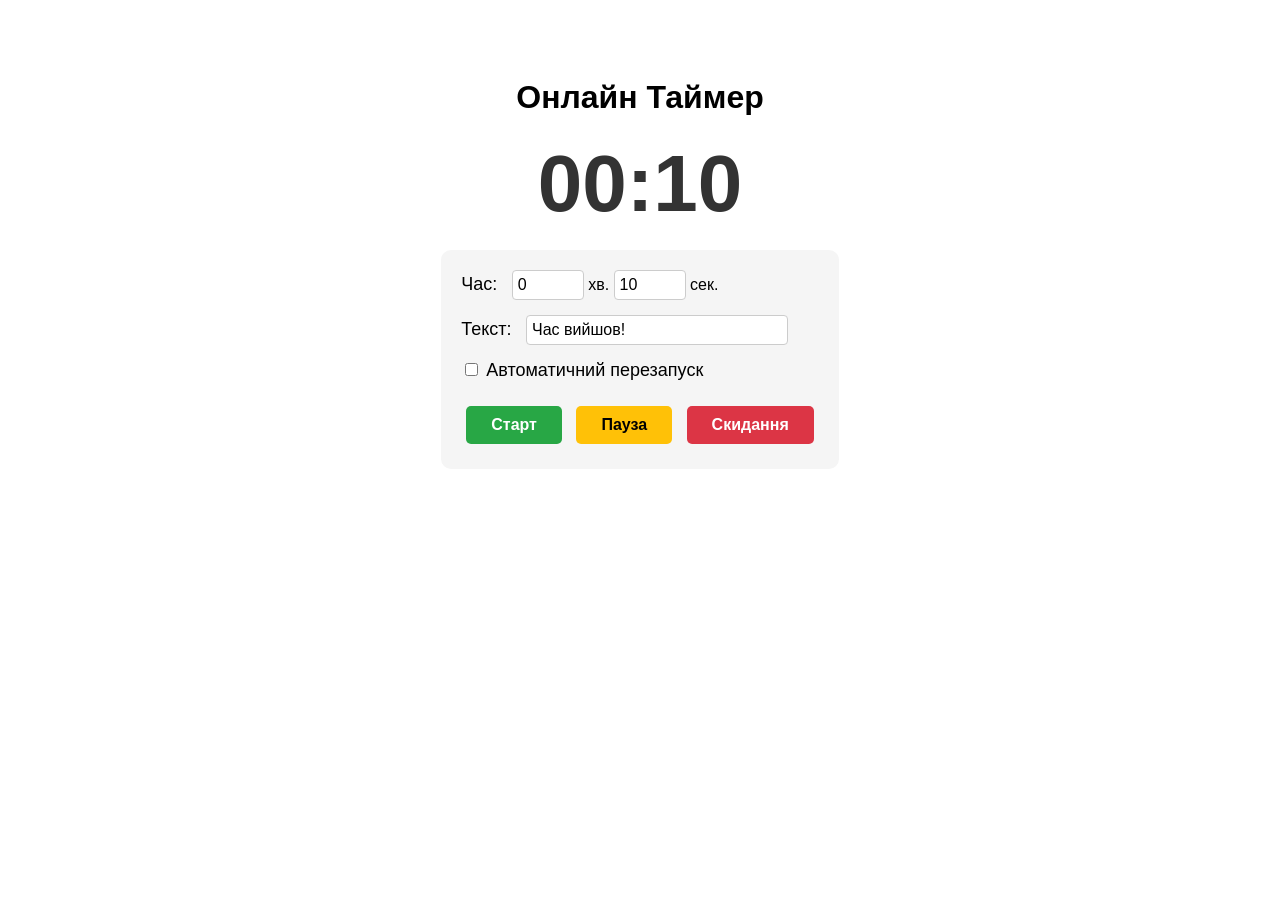
<file: IDZ1w.html>
﻿<!DOCTYPE html>
<html lang="uk">
<head>
    <meta charset="utf-8" />
    <title>Таймер JS</title>
    <style>
        body {
            font-family: sans-serif; 
            text-align: center;
            background-color: white;
            padding-top: 50px;
        }

        #timer-display {
            font-size: 80px;
            font-weight: bold;
            margin: 20px 0;
            color: #333; 
        }

        .control-panel {
            background-color: #f5f5f5;
            padding: 20px;
            display: inline-block; 
            border-radius: 10px;
        }

        .row {
            margin-bottom: 15px;
            text-align: left; 
        }

        label {
            margin-right: 10px;
            font-size: 18px;
        }

        input[type="number"], input[type="text"] {
            padding: 5px;
            font-size: 16px;
            border: 1px solid #ccc;
            border-radius: 4px; 
        }

        button {
            padding: 10px 25px;
            font-size: 16px;
            cursor: pointer;
            margin: 5px;
            border: none;
            border-radius: 5px;
            color: white;
            font-weight: bold;
        }

        #start-btn {
            background-color: #28a745;
        }
            #start-btn:hover {
                background-color: #218838;
            }

        #pause-btn {
            background-color: #ffc107;
            color: black;
        }

        #stop-btn {
            background-color: #dc3545;
        }
            #stop-btn:hover {
                background-color: #c82333;
            }
    </style>
</head>
<body>

    <h1>Онлайн Таймер</h1>

    <div id="timer-display">00:10</div>

    <div class="control-panel">

        <div class="row">
            <label>Час:</label>
            <input type="number" id="input-minutes" value="0" min="0" style="width: 60px;"> хв.
            <input type="number" id="input-seconds" value="10" min="0" max="59" style="width: 60px;"> сек.
        </div>

        <div class="row">
            <label>Текст:</label>
            <input type="text" id="input-message" value="Час вийшов!" style="width: 250px;">
        </div>

        <div class="row">
            <label>
                <input type="checkbox" id="check-loop">
                Автоматичний перезапуск
            </label>
        </div>

        <div style="text-align: center; margin-top: 20px;">
            <button id="start-btn">Старт</button>
            <button id="pause-btn">Пауза</button>
            <button id="stop-btn">Скидання</button>
        </div>

    </div>

    <script src="sIDZ1.js"></script>

</body>
</html>
</file>
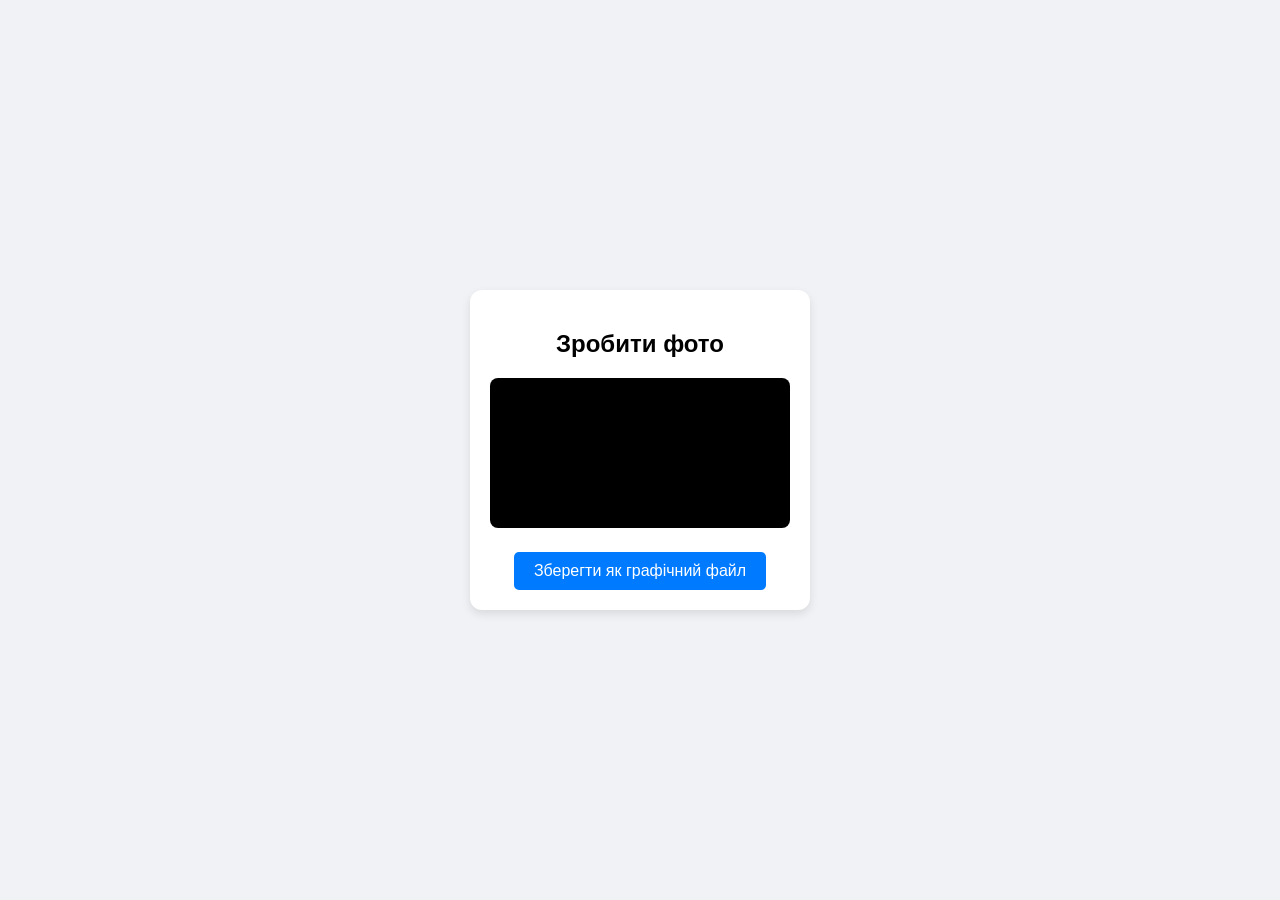
<file: WebDod.html>
﻿<!DOCTYPE html>
<html lang="uk">
<head>
    <meta charset="UTF-8">
    <meta name="viewport" content="width=device-width, initial-scale=1.0">
    <title>Сторінка селфі</title>
    <style>
        body {
            font-family: sans-serif;
            display: flex;
            flex-direction: column;
            align-items: center;
            justify-content: center;
            min-height: 100vh;
            margin: 0;
            background-color: #f0f2f5;
        }

        .container {
            text-align: center;
            background: white;
            padding: 20px;
            border-radius: 12px;
            box-shadow: 0 4px 10px rgba(0,0,0,0.1);
        }
        video {
            width: 100%;
            max-width: 500px;
            border-radius: 8px;
            background: #000;
        }

        .controls {
            margin-top: 20px;
        }

        button {
            padding: 10px 20px;
            font-size: 16px;
            cursor: pointer;
            background-color: #007bff;
            color: white;
            border: none;
            border-radius: 5px;
            transition: background 0.3s;
        }

            button:hover {
                background-color: #0056b3;
            }
        canvas {
            display: none;
        }
    </style>
</head>
<body>

    <div class="container">
        <h2>Зробити фото</h2>

        <video id="webcam" autoplay playsinline></video>

        <div class="controls">
            <button id="snap">Зберегти як графічний файл</button>
        </div>

        <canvas id="canvas"></canvas>
    </div>

    <script src="WebDodLog.js"></script>

</body>
</html>
</file>
